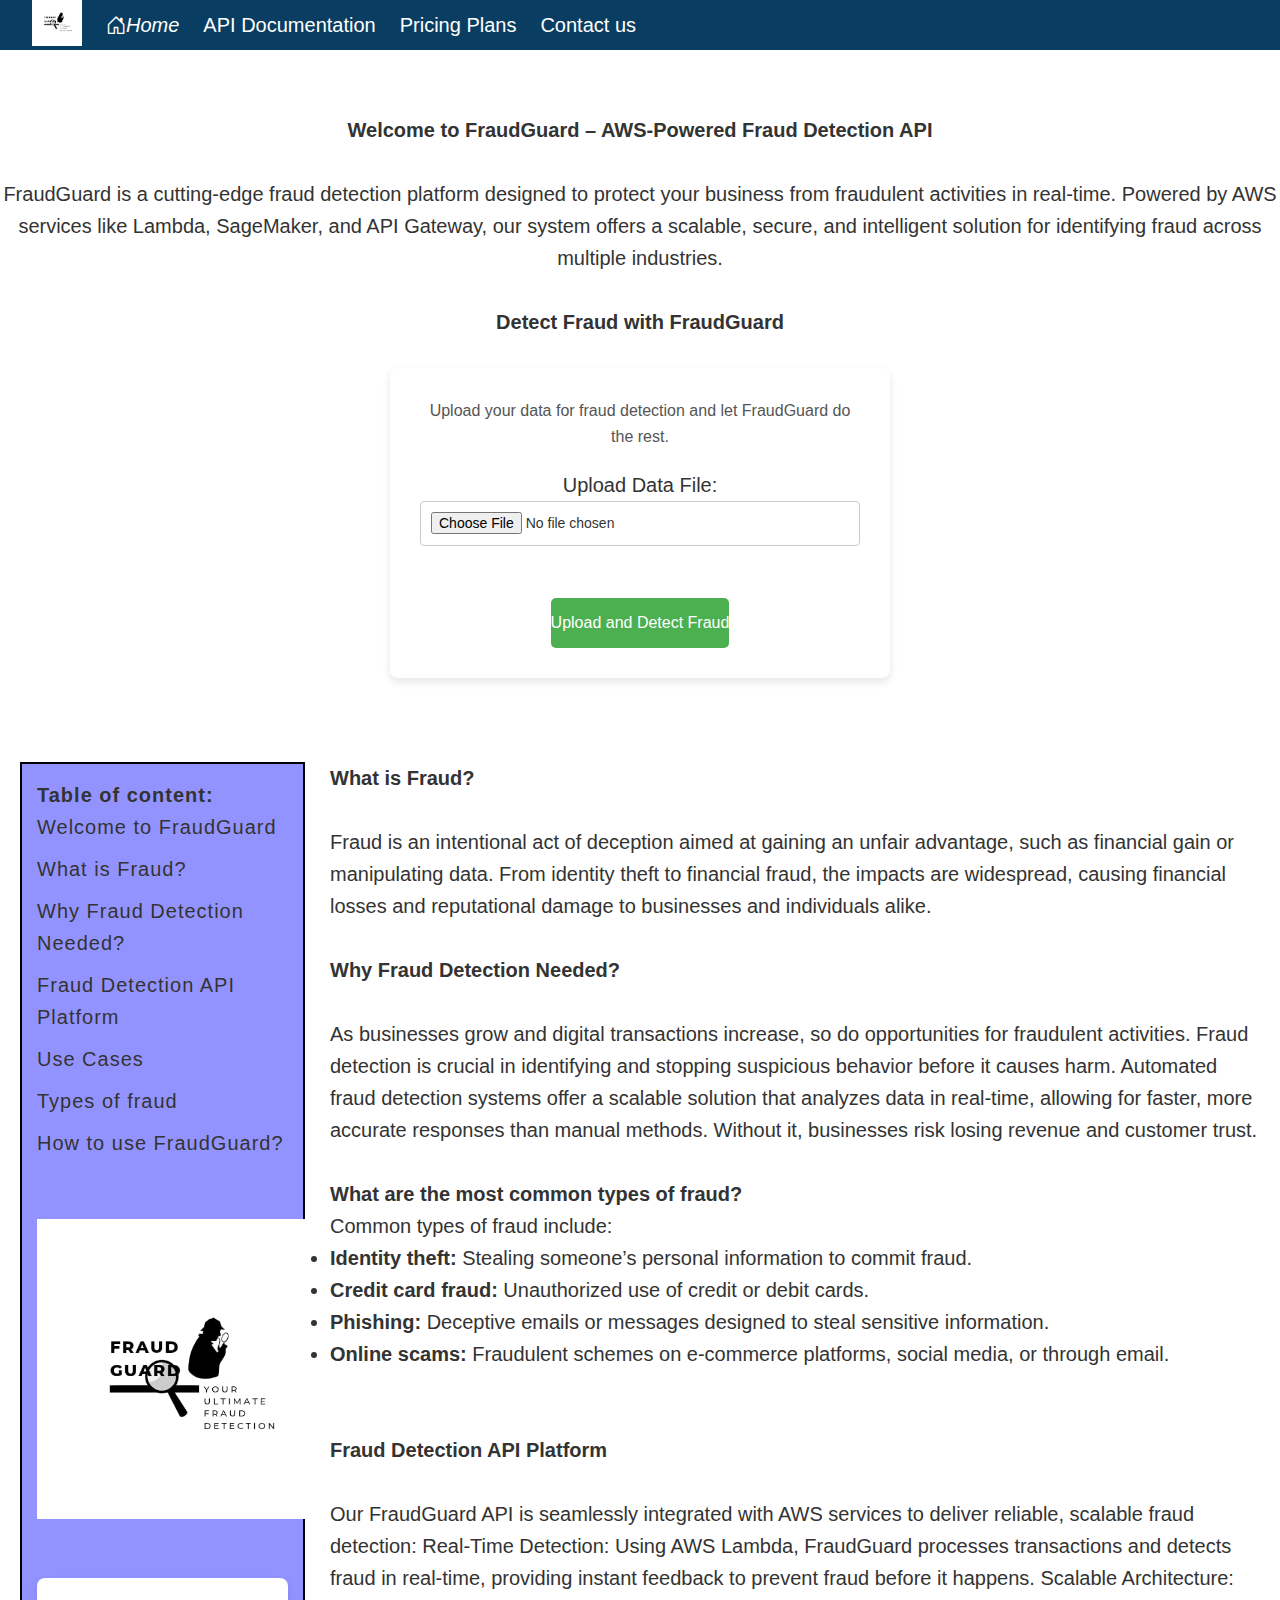
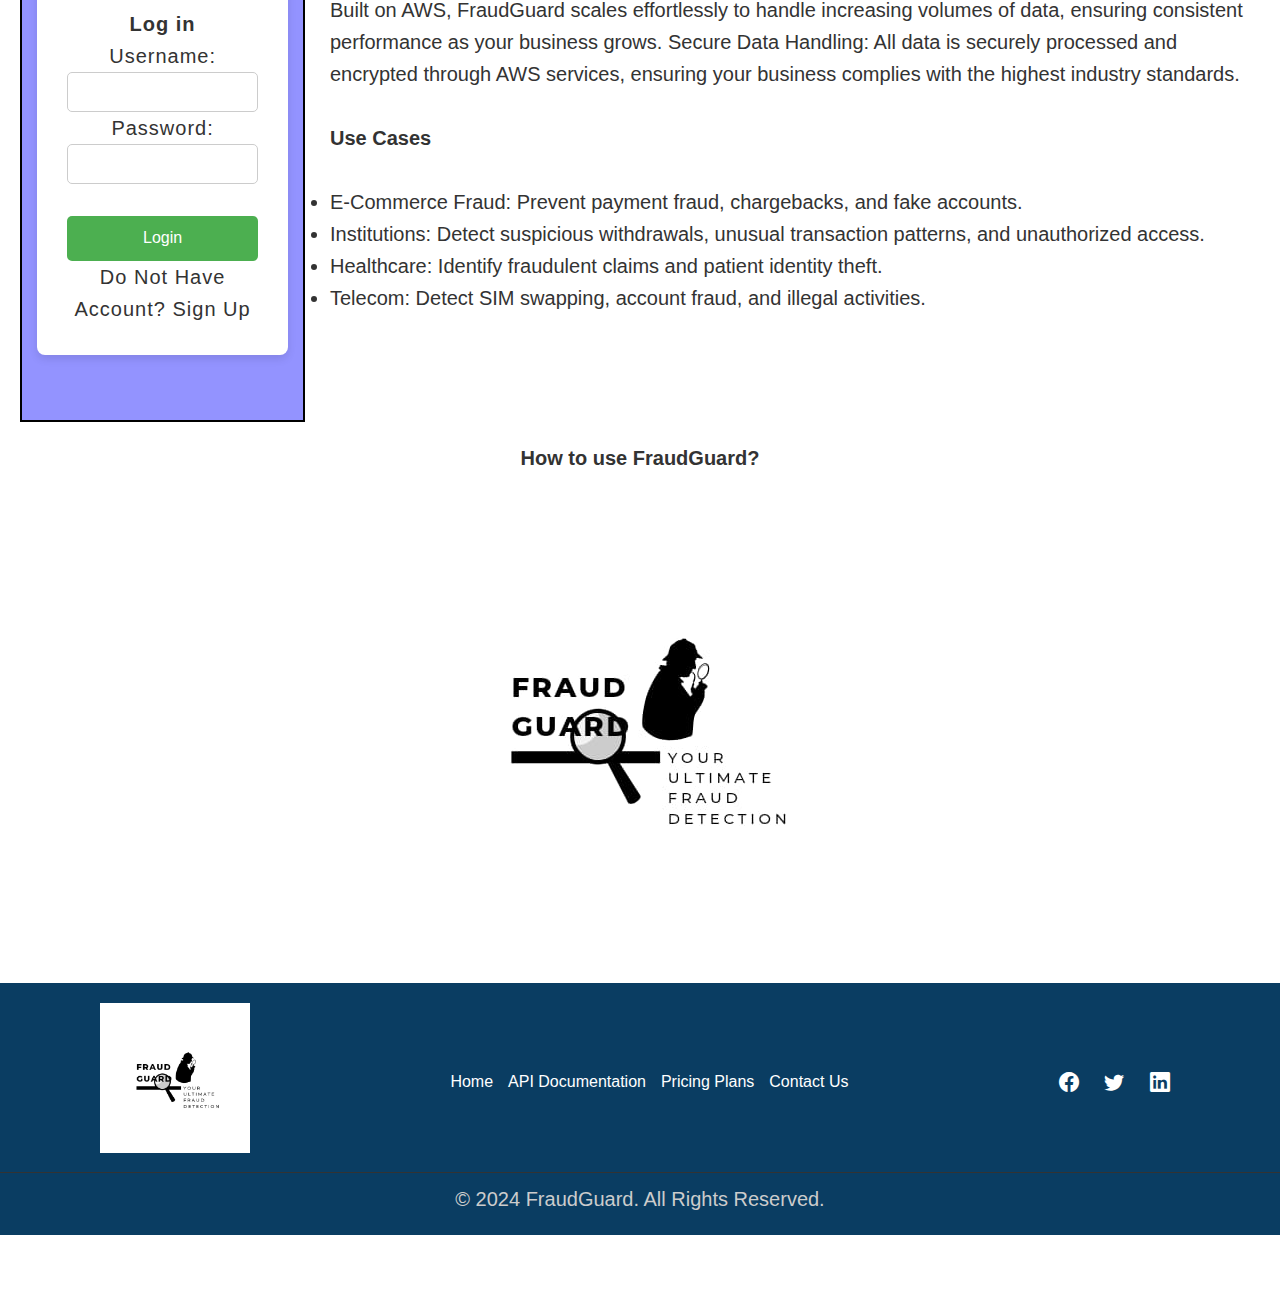
<file: index.html>
<!DOCTYPE html>
<html lang="en">
<head>
    <meta charset="UTF-8">
    <meta name="viewport" content="width=device-width, initial-scale=1.0">
    <title>Fraud detection</title>
    <link rel="stylesheet" href="style.css">
    <link rel="stylesheet" href="https://cdn.jsdelivr.net/npm/bootstrap-icons@1.3.0/font/bootstrap-icons.css">
    <link rel="icon" href="favicon.jpeg" type="image/jpeg">
</head>
<body>
        <nav class="reveal">
            <div class="left">
                <ul>
                    <li><img id="icon" src="favicon.jpeg" alt="Fraud Detection Platform"></li>
                    <li><a href="index.html"><i class="bi bi-house-door">Home</i></a></li>
                    <li><a href="#link">API Documentation</a></li>
                    <li><a href="pricing.html">Pricing Plans</a></li>
                    <li><a href="contact.html">Contact us</a></li>
                </ul>
            </div>
        </nav>
        <br><br>
       <div class="reveal" id="heading">
            <h1 id="overview">Welcome to FraudGuard – AWS-Powered Fraud Detection API</h1>
            <br>
                <p>FraudGuard is a cutting-edge fraud detection platform designed to protect your business from fraudulent activities in real-time. Powered by AWS services like Lambda, SageMaker, and API Gateway, our system offers a scalable, secure, and intelligent solution for identifying fraud across multiple industries.</p>
                <br></div>
                <h2><h2 id="heading">Detect Fraud with FraudGuard</h2></h2>
        <div class="form-container">
            <div class="form-box">
                <p>Upload your data for fraud detection and let FraudGuard do the rest.</p>
                <form id="fraud-form" method="post" enctype="multipart/form-data">
                    <label for="data-file">Upload Data File:</label>
                    <input type="file" id="data-file" name="data-file" required>
                    <br>
                    <button type="submit">Upload and Detect Fraud</button>
                </form>
            </div>
        </div>
        <br><br>
        <section id="content" class="reveal">
            <div id="menu-left">
                <div id="menu">
                <h3>Table of content:</h3>
              <ul>
                <li><a href="#overview">Welcome to FraudGuard </a></li>
                <li><a href="#what">What is Fraud?</a></li>
                <li><a href="#why">Why Fraud Detection Needed?</a></li>
                <li><a href="#Platform">Fraud Detection API Platform</a></li>
                <li><a href="#use">Use Cases</a></li>
                <li><a href="#types">Types of fraud</a></li>
                <li><a href="#tutorial">How to use FraudGuard?</a></li>
              </ul>
            </div>
              <br>
              <div id="thought"><a href="index.html"><img id="menu-left-img" src="favicon.jpeg"></a></div>
              <div id="thought">
                <div class="sign-email-container">
                    <div class="sign-email-box">
                <h1>Log in</h1>
                <div class="sign-email">
                    <form id="log" method="post">
                        <label for="uusername">Username:</label>
                        <input type="text" id="uusername" name="uusername" required>
                        <label for="upassword">Password:</label>
                        <input type="password" id="upassword" name="upassword" required>
                        <br><br>
                        <button type="submit" width:50px>Login</button>
                        <br>
                        <p>Do Not Have Account? <a href="">Sign Up</a></p>
                </form></div></div></div>
              </div>
            <!--  <audio controls><source src="/song.mp3"></audio>-->
            </div>
        </div>
        <br><br>
        <div id="menu-right" class="reveal">
            <h1 id="what">What is Fraud?</h1><br>
            <p>
                Fraud is an intentional act of deception aimed at gaining an unfair advantage, such as financial gain or manipulating data. From identity theft to financial fraud, the impacts are widespread, causing financial losses and reputational damage to businesses and individuals alike. </p><br>
                 <h1 id="why" class="reveal"> Why Fraud Detection Needed?</h1><br>
                 <p>As businesses grow and digital transactions increase, so do opportunities for fraudulent activities. Fraud detection is crucial in identifying and stopping suspicious behavior before it causes harm. Automated fraud detection systems offer a scalable solution that analyzes data in real-time, allowing for faster, more accurate responses than manual methods. Without it, businesses risk losing revenue and customer trust. </p>
                 <br>
                 <h1 id="types">What are the most common types of fraud?</h1>
                 <p>Common types of fraud include:
                    <ul>
                        <li><strong>Identity theft:</strong> Stealing someone’s personal information to commit fraud.</li>
                        <li><strong>Credit card fraud:</strong> Unauthorized use of credit or debit cards.</li>
                        <li><strong>Phishing:</strong> Deceptive emails or messages designed to steal sensitive information.</li>
                        <li><strong>Online scams:</strong> Fraudulent schemes on e-commerce platforms, social media, or through email.</li>
                      </ul>
                </p>
                <br><br>
                     <h1 id="Platform">Fraud Detection API Platform</h1><br>
                     <p>Our FraudGuard API is seamlessly integrated with AWS services to deliver reliable, scalable fraud detection:

                        Real-Time Detection: Using AWS Lambda, FraudGuard processes transactions and detects fraud in real-time, providing instant feedback to prevent fraud before it happens.
                        Scalable Architecture: Built on AWS, FraudGuard scales effortlessly to handle increasing volumes of data, ensuring consistent performance as your business grows.
                        Secure Data Handling: All data is securely processed and encrypted through AWS services, ensuring your business complies with the highest industry standards.
                        <br><br>
                     <h1 id="use">Use Cases</h1>
                    <br>
                        <li>E-Commerce Fraud: Prevent payment fraud, chargebacks, and fake accounts.</li>
                        <li>Institutions: Detect suspicious withdrawals, unusual transaction patterns, and unauthorized access.</li> 
                        <li>Healthcare: Identify fraudulent claims and patient identity theft.</li>
                        <li>Telecom: Detect SIM swapping, account fraud, and illegal activities.</li>
                    </ul>
                        
                 
         </div>
     </section>

     <section id="tutorial">
        <h1>How to use FraudGuard?
        </h1>
        <img src="favicon.jpeg">
     </section>
     <footer>
        <div class="footer-content">
            <div class="footer-logo">
                <img src="favicon.jpeg" alt="Fraud Detection Logo" id="footer-icon">
            </div>
            <div class="footer-links">
                <a href="index.html">Home</a>
                <a href="#api-docs">API Documentation</a>
                <a href="pricing.html">Pricing Plans</a>
                <a href="contact.html">Contact Us</a>
            </div>
            <div class="footer-social">
                <a href="#"><i class="bi bi-facebook"></i></a>
                <a href="#"><i class="bi bi-twitter"></i></a>
                <a href="#"><i class="bi bi-linkedin"></i></a>
            </div>
        </div>
        <div class="footer-bottom">
            <p>&copy; 2024 FraudGuard. All Rights Reserved.</p>
        </div>
    </footer>
</body>
</html>
</file>
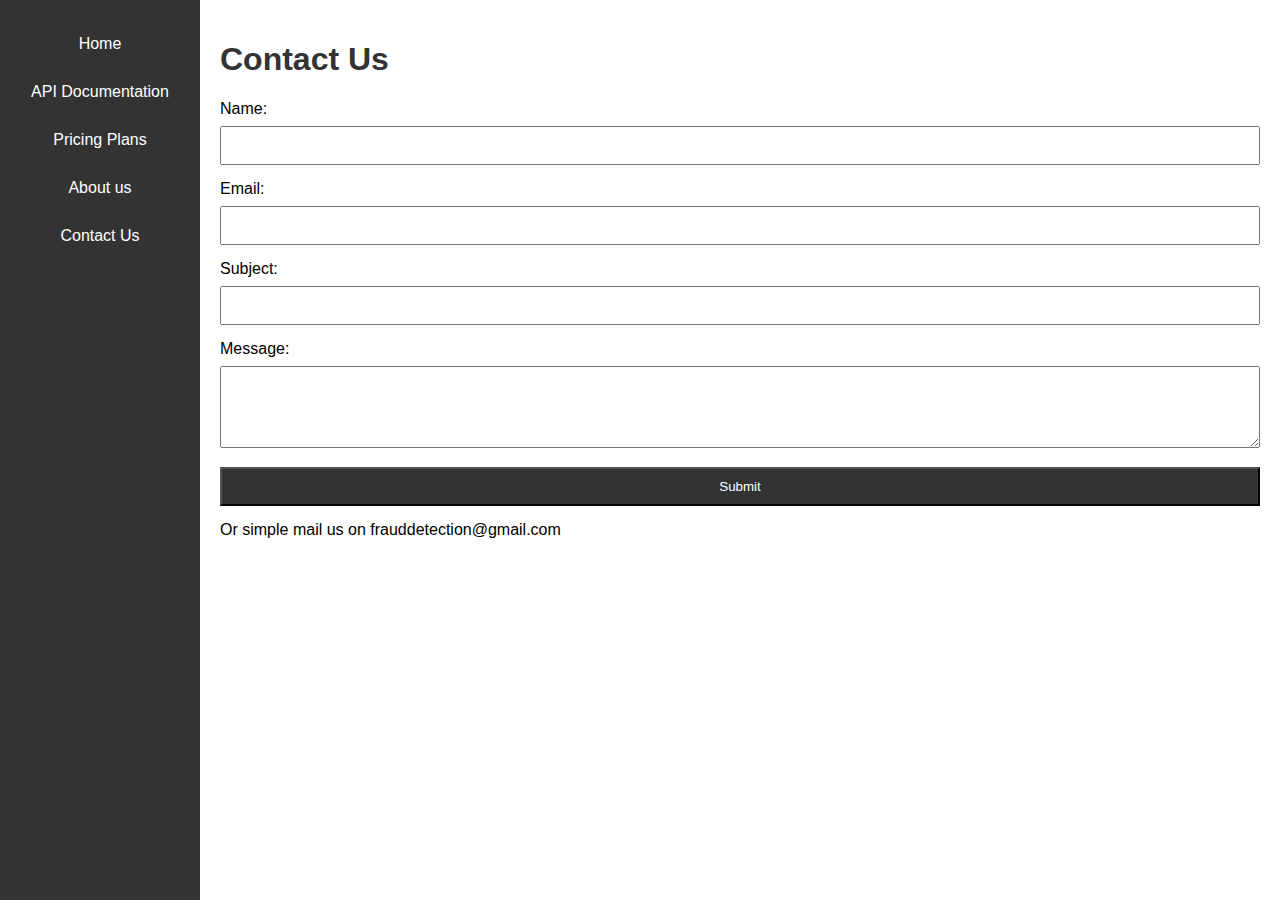
<file: contact.html>
<!DOCTYPE html>
<html lang="en">
<head>
  <meta charset="UTF-8">
  <meta name="viewport" content="width=device-width, initial-scale=1.0">
    <link rel="stylesheet" href="https://cdn.jsdelivr.net/npm/bootstrap-icons@1.3.0/font/bootstrap-icons.css">
    <link rel="icon" href="favicon.jpeg" type="image/jpeg">
  <style>
 body {
  margin: 0;
  font-family: Arial, sans-serif;
}
#container {
  display: flex;
}
#sidebar {
  width: 200px;
  height: 100vh;
  background-color: #333;
  color: #fff;
  padding: 20px;
  box-sizing: border-box;
  display: flex;
  flex-direction: column;
  align-items: center;
}
#content {
  flex: 1;
  padding: 20px;
}
#profile-img {
  width: 100px;
  height: 100px;
  border-radius: 50%;
  margin-bottom: 20px;
}
#sidebar a {
  color: #fff;
  text-decoration: none;
  padding: 10px;
  margin: 5px 0;
  text-align: center;
}
#sidebar a:hover {
  background-color: #555;
}
h1 {
  color: #333;
}
label {
  display: block;
  margin-bottom: 8px;
}
input,
textarea {
  width: 100%;
  padding: 10px;
  margin-bottom: 15px;
  box-sizing: border-box;
}
input[type="submit"] {
  background-color: #333;
  color: #fff;
  cursor: pointer;
}
input[type="submit"]:hover {
  background-color: #555;
}
.success {
  color: #4CAF50;
}
.error {
  color: #f44336;
}

  </style>
</head>
<body>
    <div id="container">
        <div id="sidebar">
          <a href="index.html"> Home</a>
          <a href="">API Documentation</a>
          <a href="pricing.html">Pricing Plans</a>
          <a href="about.html">About us</a>
          <a href="contact.html">Contact Us</a>
        </div>
    <div id="content">
      <h1>Contact Us</h1>
      <form method="post" action="mailto:anshikajain4204@gmail.com">
        <label for="name">Name:</label>
        <input type="text" id="name" name="name" required>
        <label for="email">Email:</label>
        <input type="email" id="email" name="email" required>
        <label for="subject">Subject:</label>
        <input type="text" id="subject" name="subject" required>
        <label for="message">Message:</label>
        <textarea id="message" name="message" rows="4" required></textarea>
        <input type="submit" value="Submit">
      </form>
      Or simple mail us on  frauddetection@gmail.com
    </div></div>
</body>
</html>
</file>
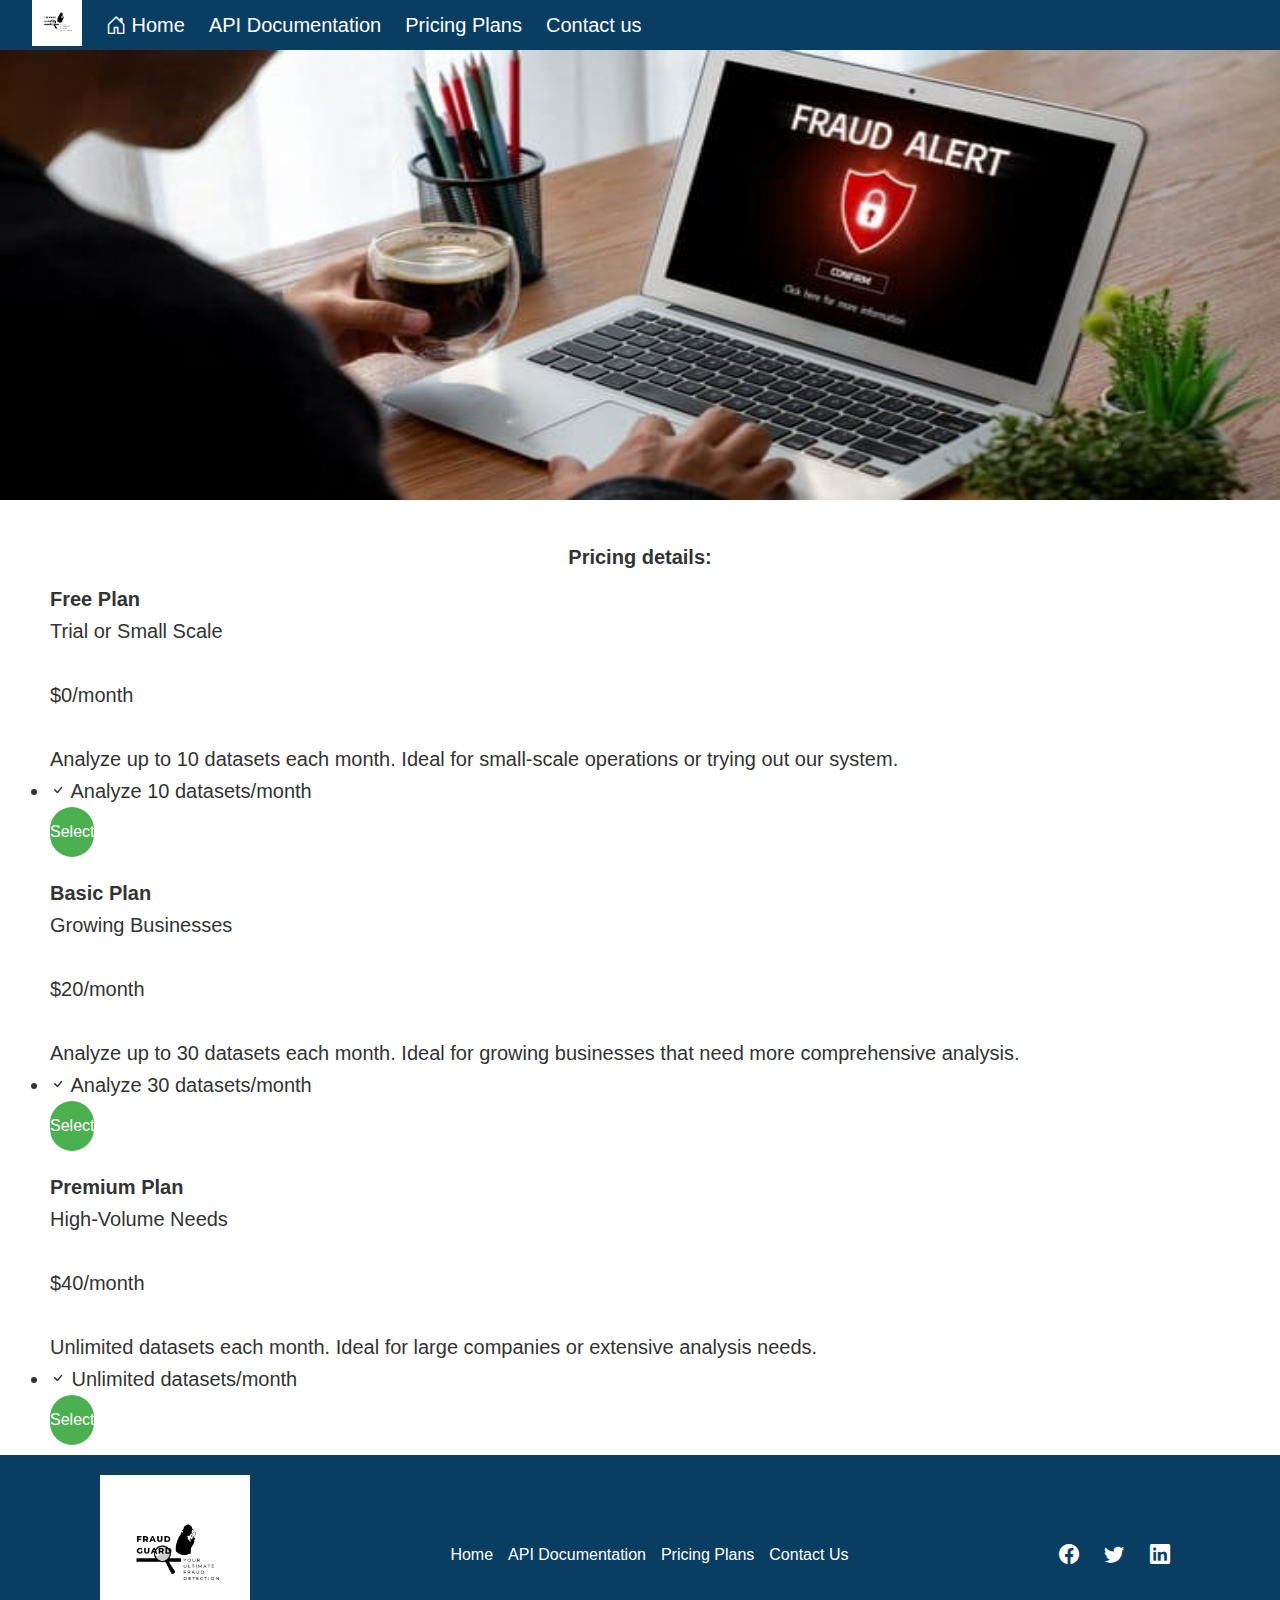
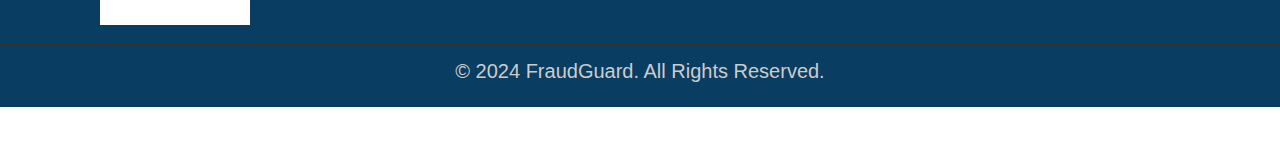
<file: pricing.html>
<!doctype html>
<html lang="en">
<head>
  <meta charset="utf-8">
  <meta name="viewport" content="width=device-width, initial-scale=1">
  <link href="https://cdn.jsdelivr.net/npm/bootstrap@5.0.0-beta1/dist/css/bootstrap.min.css" rel="stylesheet" integrity="sha384-giJF6kkoqNQ00vy+HMDP7azOuL0xtbfIcaT9wjKHr8RbDVddVHyTfAAsrekwKmP1" crossorigin="anonymous">
  <link href="https://cdn.jsdelivr.net/npm/bootstrap-icons@1.10.0/font/bootstrap-icons.css" rel="stylesheet">
  <script src="https://cdn.jsdelivr.net/npm/bootstrap@5.0.0-beta1/dist/js/bootstrap.bundle.min.js" integrity="sha384-ygbV9kiqUc6oa4msXn9868pTtWMgiQaeYH7/t7LECLbyPA2x65Kgf80OJFdroafW" crossorigin="anonymous"></script>
  <link rel="stylesheet" href="style.css">
  <link rel="icon" href="favicon.jpeg" type="image/jpeg">
  <title>Pricing Plans</title>

  <style>
    .bg-light {
  background-color: white !important;
}
    .card {
      border:none;
      padding: 10px 50px;
    }

    .card::after {
      position: absolute;
      z-index: -1;
      opacity: 0;
      -webkit-transition: all 0.6s cubic-bezier(0.165, 0.84, 0.44, 1);
      transition: all 0.6s cubic-bezier(0.165, 0.84, 0.44, 1);
    }

    .card:hover {
      transform: scale(1.02, 1.02);
      -webkit-transform: scale(1.02, 1.02);
      backface-visibility: hidden; 
      will-change: transform;
      box-shadow: 0 1rem 3rem rgba(0,0,0,.75) !important;
    }

    .card:hover::after {
      opacity: 1;
    }

    .card:hover .btn-outline-primary{
      color:white;
      background:#007bff;
    }
    #price{
        width:100%;
        height: 450px;
    }

  </style>
</head>
<body>

  <nav class="reveal">
    <div class="left">
      <ul>
        <li><img id="icon" src="favicon.jpeg" alt="Fraud Detection Platform"></li>
        <li><a href="index.html"><i class="bi bi-house-door"></i> Home</a></li>
        <li><a href="#api-docs">API Documentation</a></li>
        <li><a href="pricing.html">Pricing Plans</a></li>
        <li><a href="contact.html">Contact us</a></li>
      </ul>
    </div>
  </nav>
  <img id="price" src="pricing.jpeg"><br><br>
  <h1 id="heading">Pricing details:</h1>

  <div class="container-fluid">
    <div class="container p-5">
      <div class="row">
        <div class="col-lg-4 col-md-12 mb-4">
          <div class="card h-100 shadow-lg">
            <div class="card-body">
              <div class="text-center p-3">
                <h5 class="card-title">Free Plan</h5>
                <small>Trial or Small Scale</small>
                <br><br>
                <span class="h2">$0</span>/month
                <br><br>
              </div>
              <p class="card-text">Analyze up to 10 datasets each month. Ideal for small-scale operations or trying out our system.</p>
            </div>
            <ul class="list-group list-group-flush">
              <li class="list-group-item">
                <svg xmlns="http://www.w3.org/2000/svg" width="16" height="16" fill="currentColor" class="bi bi-check" viewBox="0 0 16 16">
                  <path d="M10.97 4.97a.75.75 0 0 1 1.07 1.05l-3.99 4.99a.75.75 0 0 1-1.08.02L4.324 8.384a.75.75 0 1 1 1.06-1.06l2.094 2.093 3.473-4.425a.267.267 0 0 1 .02-.022z"/>
                </svg> Analyze 10 datasets/month
              </li>
            </ul>
            <div class="card-body text-center">
              <button class="btn btn-outline-primary btn-lg" style="border-radius:30px">Select</button>
            </div>
          </div>
        </div>
        <div class="col-lg-4 col-md-12 mb-4">
          <div class="card h-100 shadow-lg">
            <div class="card-body">
              <div class="text-center p-3">
                <h5 class="card-title">Basic Plan</h5>
                <small>Growing Businesses</small>
                <br><br>
                <span class="h2">$20</span>/month 
                <br><br>
              </div>
              <p class="card-text">Analyze up to 30 datasets each month. Ideal for growing businesses that need more comprehensive analysis.</p>
            </div>
            <ul class="list-group list-group-flush">
              <li class="list-group-item">
                <svg xmlns="http://www.w3.org/2000/svg" width="16" height="16" fill="currentColor" class="bi bi-check" viewBox="0 0 16 16">
                  <path d="M10.97 4.97a.75.75 0 0 1 1.07 1.05l-3.99 4.99a.75.75 0 0 1-1.08.02L4.324 8.384a.75.75 0 1 1 1.06-1.06l2.094 2.093 3.473-4.425a.267.267 0 0 1 .02-.022z"/>
                </svg> Analyze 30 datasets/month
              </li>
            </ul>
            <div class="card-body text-center">
              <button class="btn btn-outline-primary btn-lg" style="border-radius:30px">Select</button>
            </div>
          </div>
        </div>
        <div class="col-lg-4 col-md-12 mb-4">
          <div class="card h-100 shadow-lg">
            <div class="card-body">
              <div class="text-center p-3">
                <h5 class="card-title">Premium Plan</h5>
                <small>High-Volume Needs</small>
                <br><br>
                <span class="h2">$40</span>/month
                <br><br>
              </div>
              <p class="card-text">Unlimited datasets each month. Ideal for large companies or extensive analysis needs.</p>
            </div>
            <ul class="list-group list-group-flush">
              <li class="list-group-item">
                <svg xmlns="http://www.w3.org/2000/svg" width="16" height="16" fill="currentColor" class="bi bi-check" viewBox="0 0 16 16">
                  <path d="M10.97 4.97a.75.75 0 0 1 1.07 1.05l-3.99 4.99a.75.75 0 0 1-1.08.02L4.324 8.384a.75.75 0 1 1 1.06-1.06l2.094 2.093 3.473-4.425a.267.267 0 0 1 .02-.022z"/>
                </svg> Unlimited datasets/month
              </li>
            </ul>
            <div class="card-body text-center">
              <button class="btn btn-outline-primary btn-lg" style="border-radius:30px">Select</button>
            </div>
          </div>
        </div>
      </div>    
    </div>
  </div>

  <footer>
    <div class="footer-content">
      <div class="footer-logo">
        <img src="favicon.jpeg" alt="Fraud Detection Logo" id="footer-icon">
      </div>
      <div class="footer-links">
        <a href="index.html">Home</a>
        <a href="#api-docs">API Documentation</a>
        <a href="pricing.html">Pricing Plans</a>
        <a href="contact.html">Contact Us</a>
      </div>
      <div class="footer-social">
        <a href="#"><i class="bi bi-facebook"></i></a>
        <a href="#"><i class="bi bi-twitter"></i></a>
        <a href="#"><i class="bi bi-linkedin"></i></a>
      </div>
    </div>
    <div class="footer-bottom">
      <p>&copy; 2024 FraudGuard. All Rights Reserved.</p>
    </div>
</footer>
  
</body>
</html>
</file>
<file: style.css>
/* General reset for margins and padding */
* {
    margin: 0;
    padding: 0;
    box-sizing: border-box;
    font-family: 'Montserrat', sans-serif;
    line-height: 1.6; /* Better readability */
    font-size: 20px;
}

/* Logo/Icon */
#icon {
    width: 50px;
    height: 50px;
}

/* Body styling */
body {
    overflow-y: scroll;
    background-color: #ffffff; /* White background */
    color: #333333; /* Dark gray text */
    padding-top: 50px; /* Matches the height of your navbar */
    padding-bottom: 60px; /* Matches the height of your footer */
    margin: 0; /* Remove default margin if needed */
    overflow-x: hidden; /* Prevent horizontal scroll */
}

/* General button styling */
button {
    height: 50px;
    border-radius: 5px;
    font-size: 16px;
    background-color: #4CAF50; /* Green background */
    color: white;
    border: none;
    cursor: pointer;
    transition: background-color 0.3s ease;
}

/* Button hover effect */
button:hover {
    background-color: #45a049; /* Darker green on hover */
}

/* Anchor tags styling */
a {
    text-decoration: none;
    color: inherit;
}

/* Anchor tag hover effect */
a:hover {
    color: #0c7db1; /* Blue on hover */
}

/* Navbar styling */
nav {
    background-color: #0a3d62; /* Navy blue background */
    color: white;
    height: 50px;
    display: flex;
    justify-content: space-between;
    align-items: center;
    padding: 0 20px;
    width: 100%;
    font-family: 'Instrument Serif', serif;
}

/* Navbar list styling */
nav ul {
    list-style-type: none;
    display: flex;
    justify-content: center;
    align-items: center;
}

/* Navbar list item */
nav ul li {
    padding: 0 12px;
    color: white;
}

/* Left section of navbar */
.left {
    float: left;
}

/* Right section of navbar */
.right {
    float: right;
}

/* Content section */
#content {
    display: flex;
    flex-wrap: wrap;
    justify-content: space-between;
    padding: 20px;
}

/* Menu left section styling */
#menu-left {
    float: left;
    width: 23%;
    background-color: rgba(0, 0, 255, 0.425); /* Light blue background */
    padding: 15px;
    border: 2px solid black;
    letter-spacing: 1px;
    line-height: 50px;
    height: auto;
}

/* Menu list items */
#menu-left ul li {
    list-style-type: none;
    margin-bottom: 10px;
}

/* Menu right section */
#menu-right {
    float: right;
    width: 75%;
}

/* Hover and active state for menu items */
#menu-left li:hover,
#menu-left li.active {
    color:white;
    border: 2px solid rgb(5, 68, 104);
    cursor: pointer;
}
#menu-left-img{
    width:300px;
}

/* Sign-in form container */
.sign-email-container {
    display: flex;
    justify-content: center;
    align-items: center;
    margin-top: 50px;
    margin-bottom: 50px;
}

/* Sign-in form box */
.sign-email-box {
    background-color: white;
    padding: 30px;
    border-radius: 8px;
    box-shadow: 0 4px 8px rgba(0, 0, 0, 0.1);
    width: 100%;
    max-width: 500px; /* Limiting form width */
    text-align: center;
}

/* Sign-in form layout */
.sign-email {
    display: flex;
    flex-direction: column;
    gap: 20px; /* Space between form elements */
}

/* Input fields */
.sign-email input {
    width: 100%;
    height: 40px;
    font-size: 16px;
    padding: 10px;
    border: 1px solid #ccc;
    border-radius: 5px;
}

/* Sign-in button */
.sign-email button {
    width: 100%;
    height: 45px;
    font-size: 16px;
    background-color: #4CAF50;
    color: white;
    border: none;
    cursor: pointer;
    border-radius: 5px;
}

/* Form container for upload section */
.form-container {
    display: flex;
    justify-content: center;
    align-items: center;
    margin-top: 30px;
    width: 100%;
}

/* Styling for the upload form box */
.form-box {
    background-color: white;
    padding: 30px;
    border-radius: 8px;
    box-shadow: 0 4px 8px rgba(0, 0, 0, 0.1);
    width: 100%;
    max-width: 500px;
    text-align: center;
}

/* Form heading */
.form-box h2 {
    font-size: 24px;
    color: #333;
    margin-bottom: 15px;
}

/* Form description */
.form-box p {
    font-size: 16px;
    color: #555;
    margin-bottom: 20px;
}

/* Input for file upload */
.form-box input[type="file"] {
    display: block;
    width: 100%;
    padding: 10px;
    font-size: 14px;
    border: 1px solid #ccc;
    border-radius: 4px;
    margin-bottom: 20px;
}

/* Centered heading */
#heading {
    text-align: center;
}
#tutorial{
    text-align: center;
}
/* Footer styling */
footer {
    background-color: #0a3d62; /* Navy Blue background */
    color: white;
    padding: 20px 0;
    text-align: center;
    width: 100%;
    position: relative;
    bottom: 0;
}

.footer-content {
    display: flex;
    justify-content: space-around;
    align-items: center;
    flex-wrap: wrap;
    padding-bottom: 10px;
}

/* Footer logo styling */
#footer-icon {
    width: 150px;
    height: 150px;
}

/* Footer links */
.footer-links {
    display: flex;
    gap: 15px;
}

.footer-links a {
    color: white;
    text-decoration: none;
    font-size: 16px;
    transition: color 0.3s ease;
}

.footer-links a:hover {
    color: #a3d2fc; /* Light Blue hover */
}

/* Footer social media icons */
.footer-social a {
    color: white;
    font-size: 20px;
    margin: 0 10px;
    transition: color 0.3s ease;
}

.footer-social a:hover {
    color: #a3d2fc; /* Light Blue hover */
}
.footer-bottom {
    border-top: 1px solid #333; 
    padding-top: 10px;
    font-size: 14px;
    color: #ccc; 
}
nav {
    position: fixed; 
    top: 0; 
    width: 100%; 
    z-index: 1000; 
}
footer {
    position: static; /* Fix the footer to the bottom */
}
</file>
